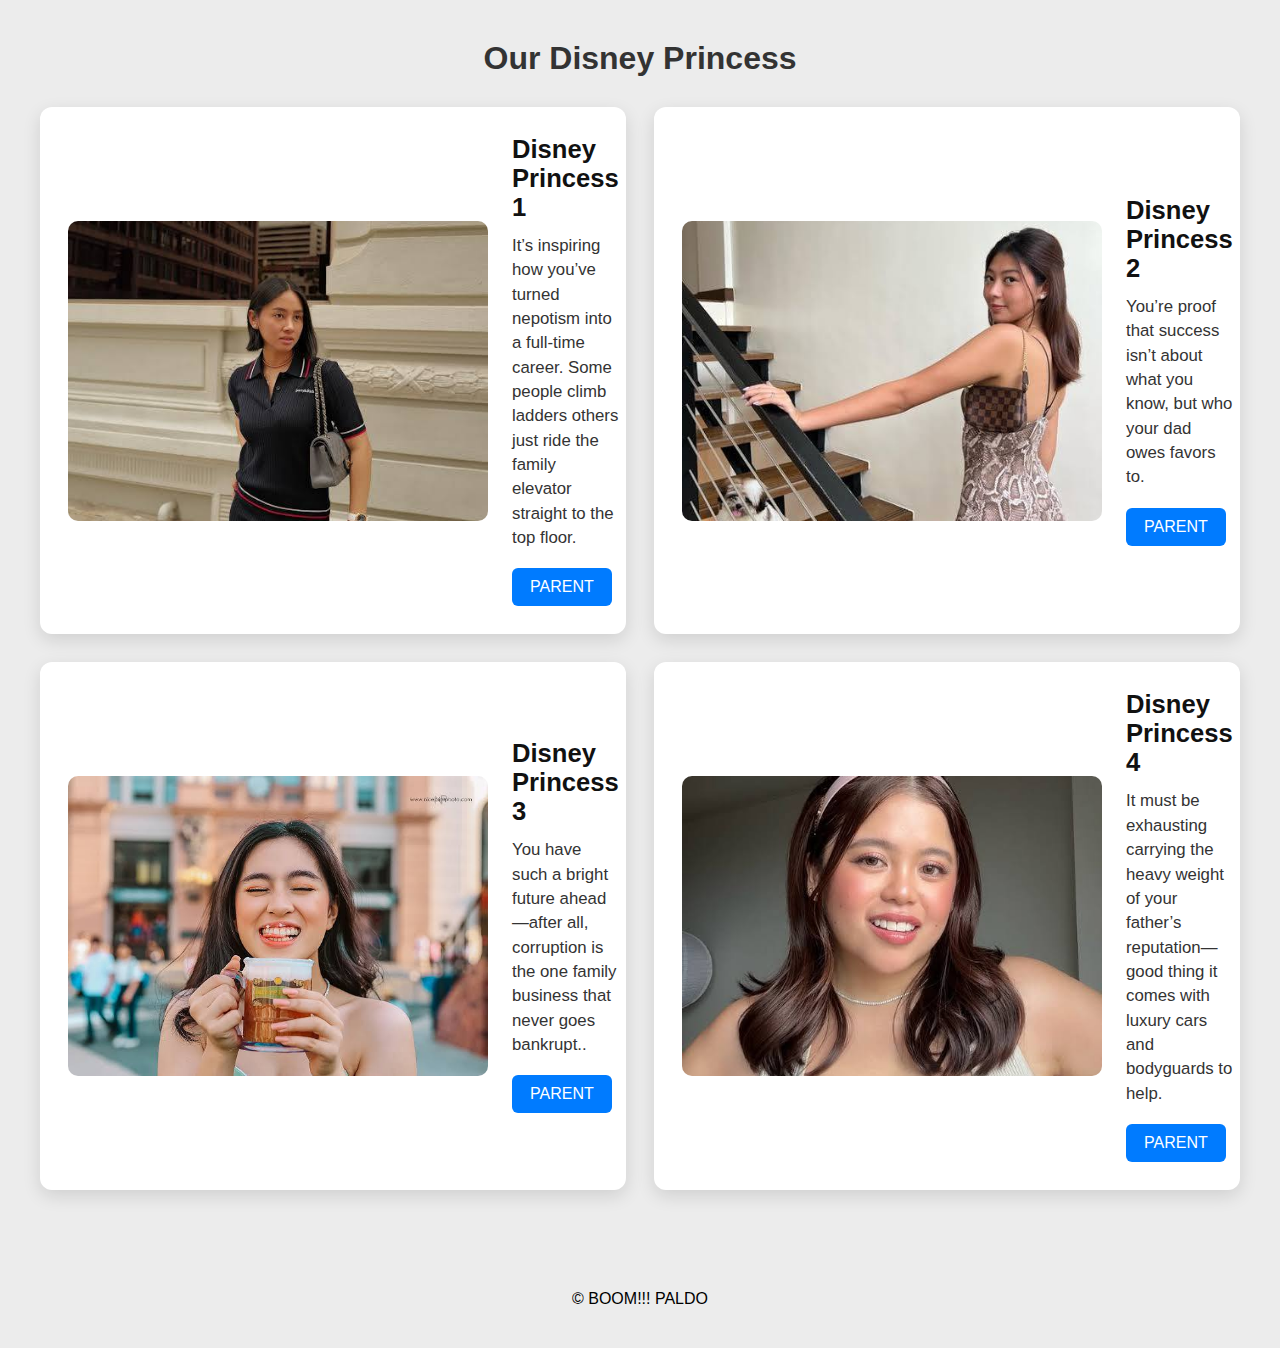
<file: index.html>
<!DOCTYPE html>
<html lang="en">
<head>
  <meta charset="UTF-8">
  <meta name="viewport" content="width=device-width, initial-scale=1.0">
  <title>Card Layout Example</title>
  <link rel="stylesheet" href="styles.css">
</head>
<body>

  <h1>Our Disney Princess</h1>

  <div id="home">
    <div class="card-container">
      <div class="card">
        <img src="1.jpg" alt="Card Image 1">
        <div class="card-content">
          <h3>Disney Princess 1</h3>
          <p>It’s inspiring how you’ve turned nepotism into a full-time career. Some people climb ladders others just ride the family elevator straight to the top floor.</p>
          <a href="1.html">PARENT</a>
        </div>
      </div>

      <div class="card">
        <img src="2.jpg" alt="Card Image 2">
        <div class="card-content">
          <h3>Disney Princess 2</h3>
          <p>You’re proof that success isn’t about what you know, but who your dad owes favors to.</p>
          <a href="2.html">PARENT</a>
        </div>
      </div>

      <div class="card">
        <img src="3.jpg" alt="Card Image 3">
        <div class="card-content">
          <h3>Disney Princess 3</h3>
          <p>You have such a bright future ahead—after all, corruption is the one family business that never goes bankrupt..</p>
          <a href="3.html">PARENT</a>
        </div>
      </div>

      <div class="card">
        <img src="4.jpg" alt="Card Image 4">
        <div class="card-content">
          <h3>Disney Princess 4</h3>
          <p>It must be exhausting carrying the heavy weight of your father’s reputation—good thing it comes with luxury cars and bodyguards to help.</p>
          <a href="4.html">PARENT</a>
        </div>
      </div>
    </div>
  </div>

  <!-- Parents Sections -->

  <!-- Example footer section for anchors -->
  <footer id="footer">
    <p>&copy; BOOM!!! PALDO</p>
  </footer>

</body>
</html>
</file>
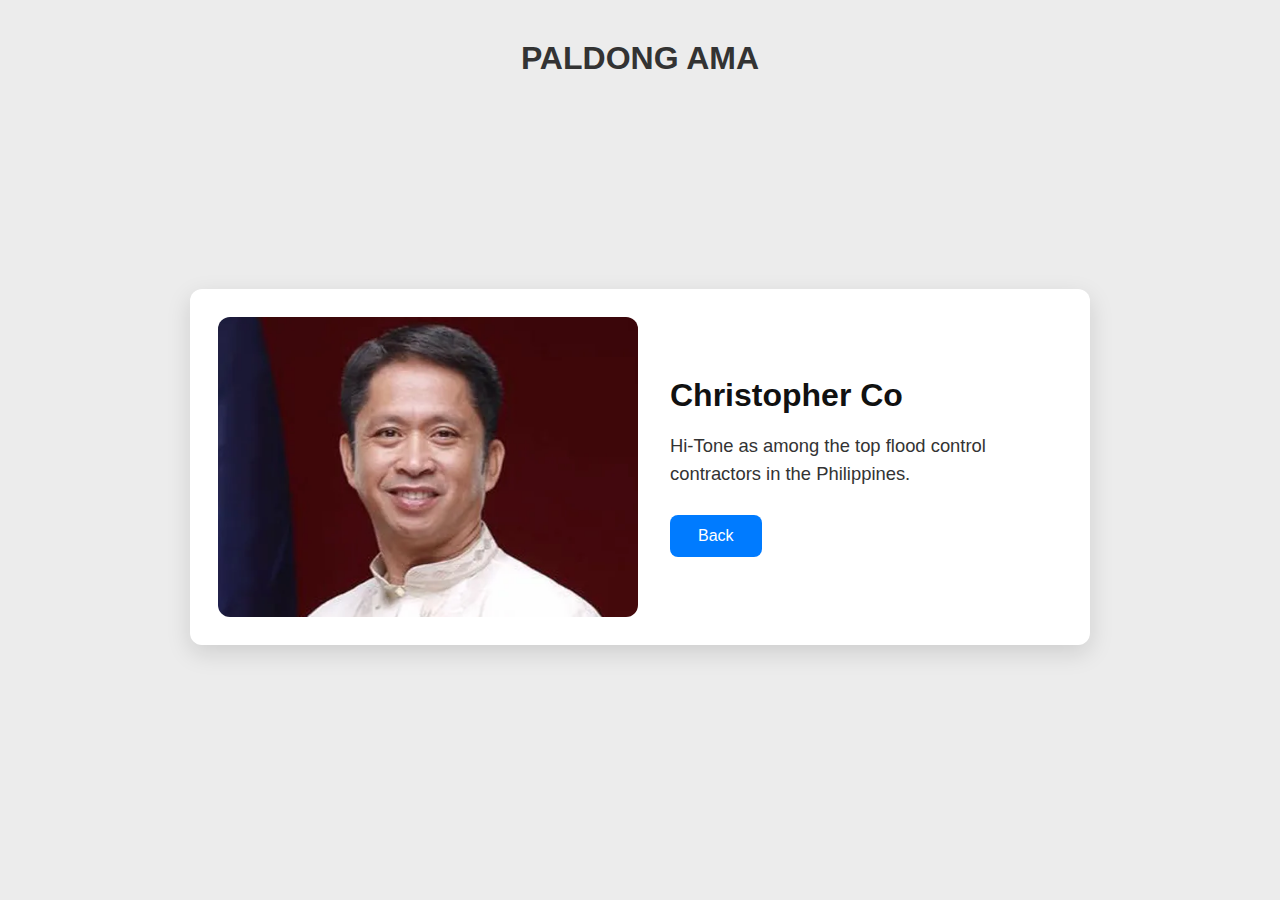
<file: 1.html>
<!DOCTYPE html>
<html lang="en">
<head>
  <meta charset="UTF-8">
  <meta name="viewport" content="width=device-width, initial-scale=1.0">
  <title>Card Layout Example</title>
  <link rel="stylesheet" href="styles.css">
</head>
<body>
  <h1>PALDONG AMA</h1>
  <div style="display:flex; justify-content:center; align-items:center; min-height:80vh;">
    <div class="card" style="max-width:900px; width:100%; display:flex; gap:32px; align-items:center; box-shadow:0 8px 24px rgba(0,0,0,0.13);">
      <img src="11.jpg" alt="Card Image 1" style="width:420px; height:300px; object-fit:cover; border-radius:12px; flex-shrink:0;">
      <div class="card-content" style="flex:1; text-align:left;">
        <h3 style="font-size:2rem; margin-bottom:18px; color:#111;">Christopher Co</h3>
        <p style="font-size:1.15rem; color:#333; margin-bottom:28px; line-height:1.5;">Hi-Tone as among the top flood control contractors in the Philippines.</p>
        <a href="index.html" style="display:inline-block; text-decoration:none; background:#007BFF; color:white; padding:12px 28px; border-radius:8px; font-size:1rem;">Back</a>
      </div>
    </div>
  </div>
</body>
</html>
</file>
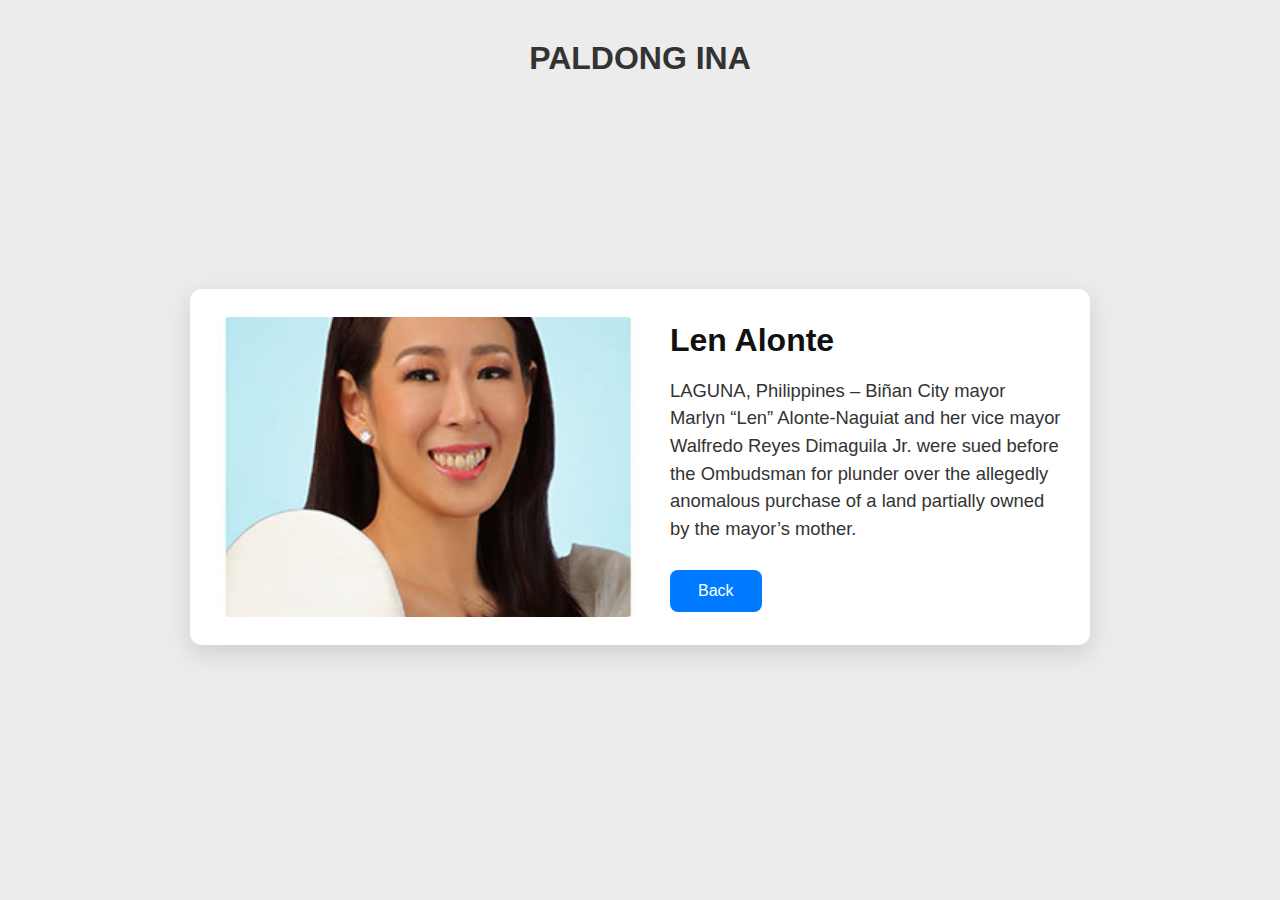
<file: 2.html>
<!DOCTYPE html>
<html lang="en">
<head>
  <meta charset="UTF-8">
  <meta name="viewport" content="width=device-width, initial-scale=1.0">
  <title>Card Layout Example</title>
  <link rel="stylesheet" href="styles.css">
</head>
<body>
  <h1>PALDONG INA</h1>
  <div style="display:flex; justify-content:center; align-items:center; min-height:80vh;">
    <div class="card" style="max-width:900px; width:100%; display:flex; gap:32px; align-items:center; box-shadow:0 8px 24px rgba(0,0,0,0.13);">
      <img src="22.jpg" alt="Card Image 2" style="width:420px; height:300px; object-fit:cover; border-radius:12px; flex-shrink:0;">
      <div class="card-content" style="flex:1; text-align:left;">
  <h3 style="font-size:2rem; margin-bottom:18px; color:#111;">Len Alonte</h3>
  <p style="font-size:1.15rem; color:#333; margin-bottom:28px; line-height:1.5;">LAGUNA, Philippines – Biñan City mayor Marlyn “Len” Alonte-Naguiat and her vice mayor Walfredo Reyes Dimaguila Jr. were sued before the Ombudsman for plunder over the allegedly anomalous purchase of a land partially owned by the mayor’s mother.</p>
        <a href="index.html" style="display:inline-block; text-decoration:none; background:#007BFF; color:white; padding:12px 28px; border-radius:8px; font-size:1rem;">Back</a>
      </div>
    </div>
  </div>
</body>
</html>
</file>
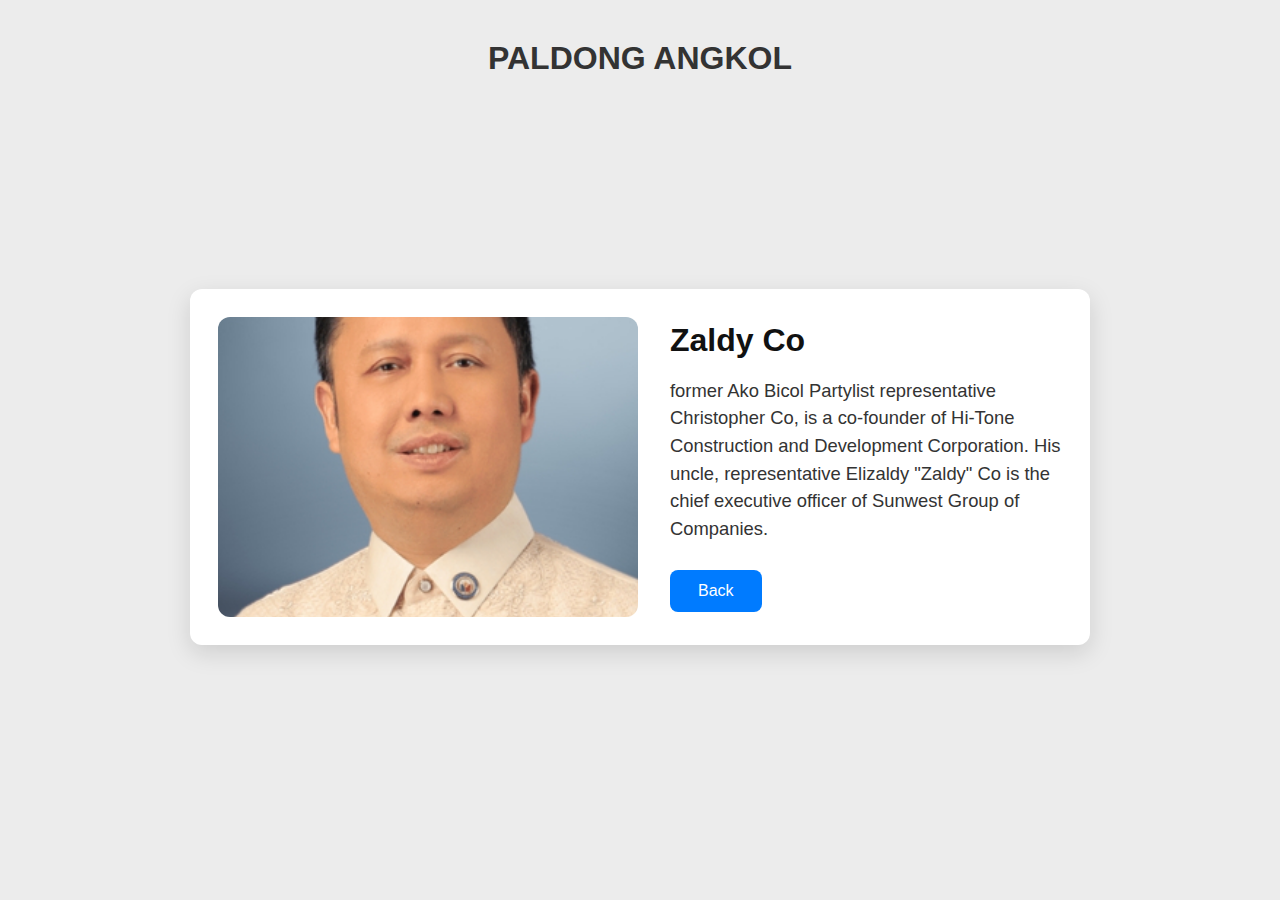
<file: 3.html>
<!DOCTYPE html>
<html lang="en">
<head>
  <meta charset="UTF-8">
  <meta name="viewport" content="width=device-width, initial-scale=1.0">
  <title>Card Layout Example</title>
  <link rel="stylesheet" href="styles.css">
</head>
<body>
  <h1>PALDONG ANGKOL</h1>
  <div style="display:flex; justify-content:center; align-items:center; min-height:80vh;">
    <div class="card" style="max-width:900px; width:100%; display:flex; gap:32px; align-items:center; box-shadow:0 8px 24px rgba(0,0,0,0.13);">
      <img src="33.jpg" alt="Card Image 3" style="width:420px; height:300px; object-fit:cover; border-radius:12px; flex-shrink:0;">
      <div class="card-content" style="flex:1; text-align:left;">
  <h3 style="font-size:2rem; margin-bottom:18px; color:#111;">Zaldy Co</h3>
  <p style="font-size:1.15rem; color:#333; margin-bottom:28px; line-height:1.5;">former Ako Bicol Partylist representative Christopher Co, is a co-founder of Hi-Tone Construction and Development Corporation. His uncle, representative Elizaldy "Zaldy" Co is the chief executive officer of Sunwest Group of Companies.

</p>
        <a href="index.html" style="display:inline-block; text-decoration:none; background:#007BFF; color:white; padding:12px 28px; border-radius:8px; font-size:1rem;">Back</a>
      </div>
    </div>
  </div>
</body>
</html>
</file>
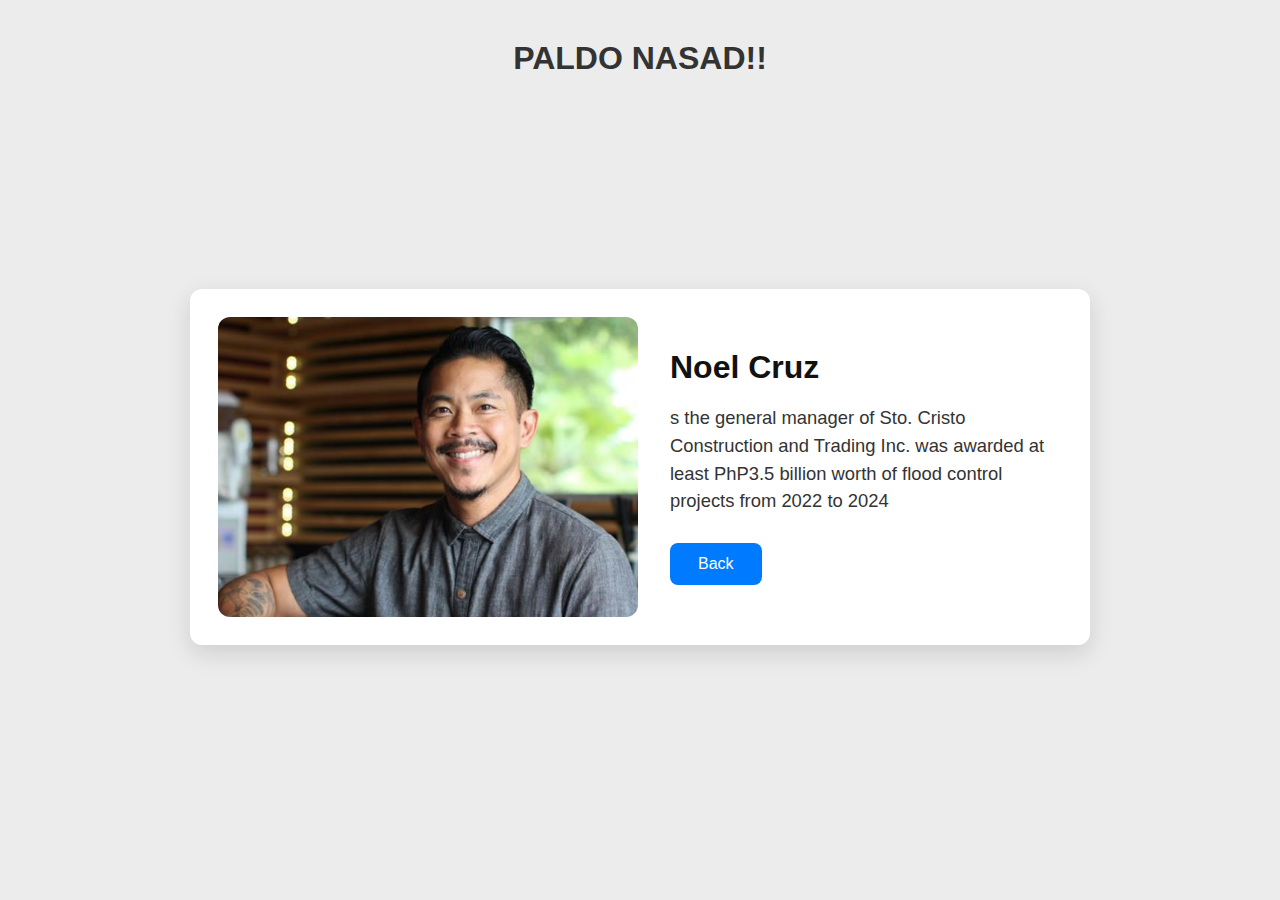
<file: 4.html>
<!DOCTYPE html>
<html lang="en">
<head>
  <meta charset="UTF-8">
  <meta name="viewport" content="width=device-width, initial-scale=1.0">
  <title>Card Layout Example</title>
  <link rel="stylesheet" href="styles.css">
</head>
<body>
  <h1>PALDO NASAD!!</h1>
  <div style="display:flex; justify-content:center; align-items:center; min-height:80vh;">
    <div class="card" style="max-width:900px; width:100%; display:flex; gap:32px; align-items:center; box-shadow:0 8px 24px rgba(0,0,0,0.13);">
      <img src="44.jpg" alt="Card Image 4" style="width:420px; height:300px; object-fit:cover; border-radius:12px; flex-shrink:0;">
      <div class="card-content" style="flex:1; text-align:left;">
  <h3 style="font-size:2rem; margin-bottom:18px; color:#111;">Noel Cruz</h3>
  <p style="font-size:1.15rem; color:#333; margin-bottom:28px; line-height:1.5;">s the general manager of Sto. Cristo Construction and Trading Inc. was awarded at least PhP3.5 billion worth of flood control projects from 2022 to 2024</p>
        <a href="index.html" style="display:inline-block; text-decoration:none; background:#007BFF; color:white; padding:12px 28px; border-radius:8px; font-size:1rem;">Back</a>
      </div>
    </div>
  </div>
</body>
</html>
</file>
<file: styles.css>
/* Global Reset */
* {
  margin: 0;
  padding: 0;
  box-sizing: border-box;
  font-family: Arial, sans-serif;
}

body {
  background-color: #e6e6e6c5; /* light grey background */
  padding: 40px;
}

h1 {
  text-align: center;
  margin-bottom: 30px;
  color: #333;
}

/* Flexbox container */
.card-container {
  display: flex;
  justify-content: space-between;
  flex-wrap: wrap;
  gap: 20px;
}

/* Card style */
.card {
  background: #fff;
  border-radius: 12px;
  box-shadow: 0 6px 18px rgba(0,0,0,0.12);
  flex: 1 1 100%;
  max-width: 100%;
  min-width: 0;
  padding: 24px;
  display: flex;
  gap: 24px;
  align-items: center;
  transition: transform 0.28s ease;
}

.card:hover {
  transform: translateY(-8px);
}

.card img {
  width: 420px;
  height: 300px;
  object-fit: cover;
  border-radius: 10px;
  flex-shrink: 0;
}

.card-content {
  text-align: left;
}

.card h3 {
  margin-bottom: 12px;
  font-size: 1.6rem;
  color: #111;
}

.card p {
  font-size: 1.05rem;
  color: #333;
  margin-bottom: 18px;
  line-height: 1.45;
}

/* Button */
.card a {
  display: inline-block;
  text-decoration: none;
  background: #007BFF;
  color: white;
  padding: 10px 18px;
  border-radius: 6px;
  transition: background 0.3s ease;
}

.card a:hover {
  background: #0056b3;
}

/* Footer tweaks */
#footer {
  margin-top: 100px;
  text-align: center;
}

/* Make cards larger on wide screens and show two columns */
@media (min-width: 1000px) {
  .card-container {
    gap: 28px;
  }
  .card {
    max-width: calc(50% - 14px);
    flex: 1 1 calc(50% - 14px);
    padding: 28px;
  }
}

/* Stack image above content on small screens */
@media (max-width: 640px) {
  .card {
    flex-direction: column;
    padding: 18px;
  }
  .card img {
    width: 100%;
    height: auto;
    border-radius: 8px;
  }
  .card-content {
    margin-top: 12px;
  }
}
</file>
